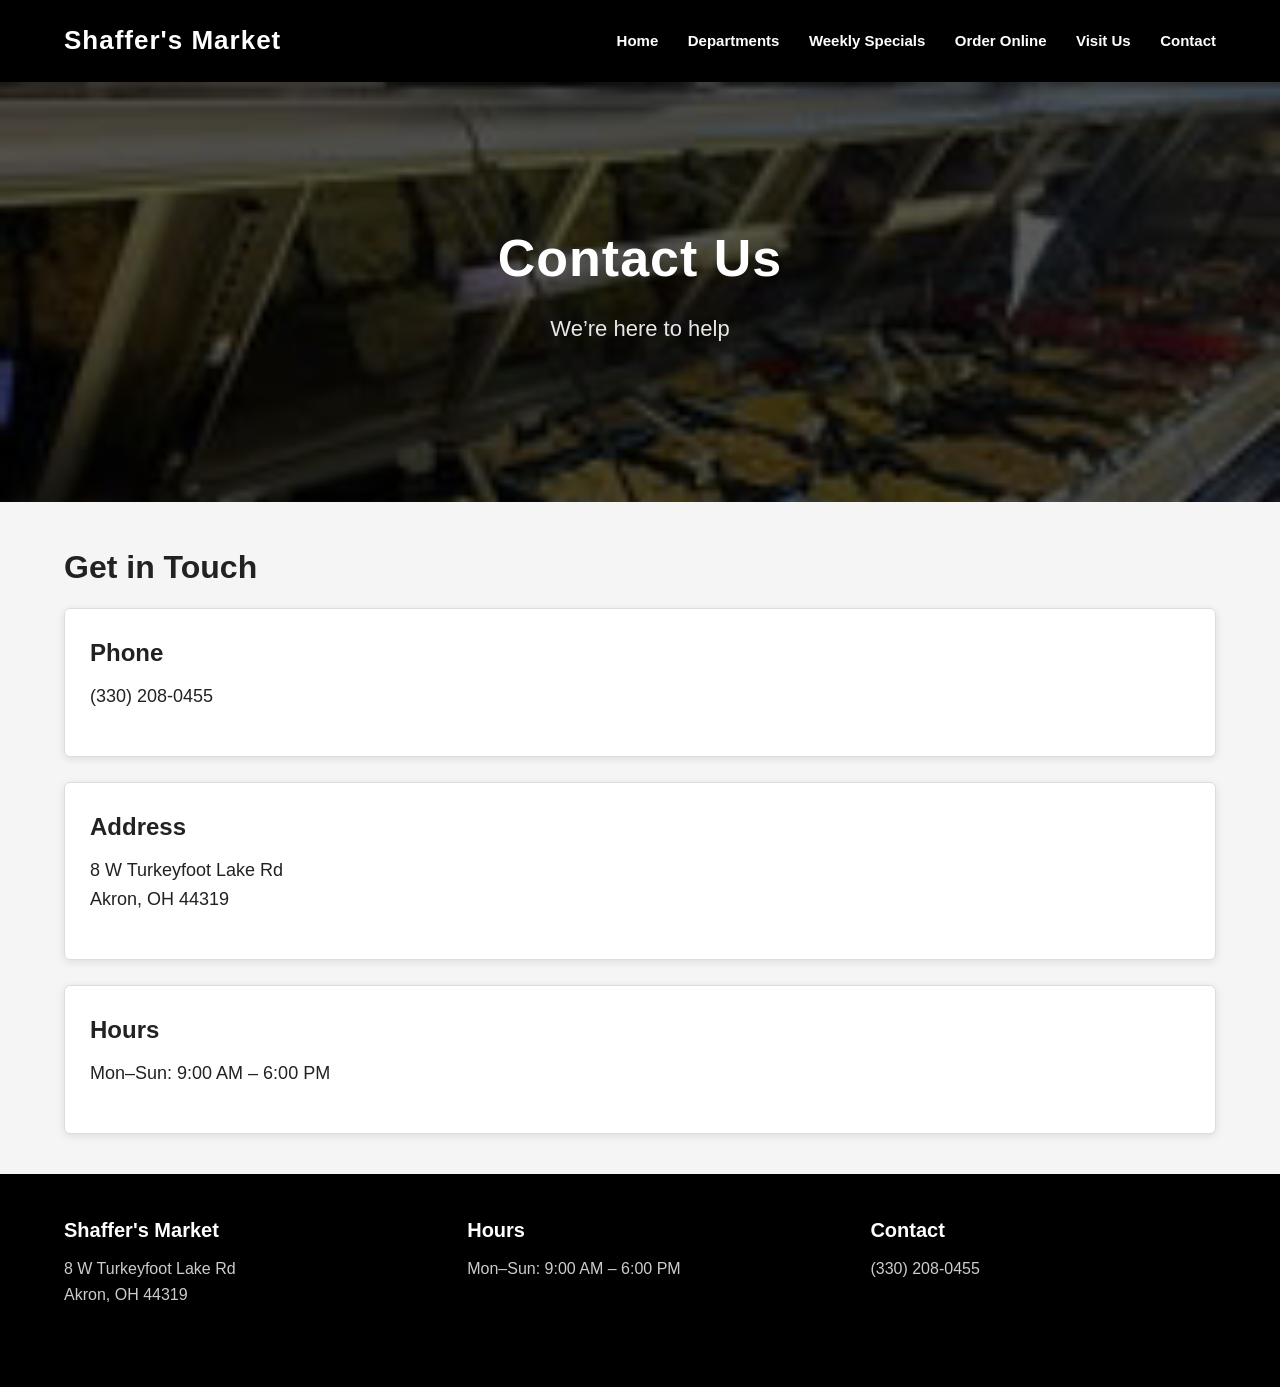
<file: contact.html>
<!DOCTYPE html>
<html>
<head>
  <title>Shaffer's Market - Contact</title>
  <link rel="stylesheet" href="styles.css">
</head>
<body>

<header>
  <div class="header-inner">
    <div class="logo-text">Shaffer's Market</div>
    <nav>
      <a href="index.html">Home</a>
      <a href="departments.html">Departments</a>
      <a href="specials.html">Weekly Specials</a>
      <a href="order.html">Order Online</a>
      <a href="visit.html">Visit Us</a>
      <a href="contact.html">Contact</a>
    </nav>
  </div>
</header>

<div class="hero-banner" style="background-image: url('deli.jpeg');">
  <div class="hero-text">
    <h1>Contact Us</h1>
    <p>We’re here to help</p>
  </div>
</div>

<div class="container">
  <h2>Get in Touch</h2>

  <div class="card">
    <h3>Phone</h3>
    <p>(330) 208-0455</p>
  </div>

  <div class="card">
    <h3>Address</h3>
    <p>8 W Turkeyfoot Lake Rd<br>Akron, OH 44319</p>
  </div>

  <div class="card">
    <h3>Hours</h3>
    <p>Mon–Sun: 9:00 AM – 6:00 PM</p>
  </div>
</div>

<footer>
  <div class="footer-content">
    <div class="footer-section">
      <h4>Shaffer's Market</h4>
      <p>8 W Turkeyfoot Lake Rd<br>Akron, OH 44319</p>
    </div>
    <div class="footer-section">
      <h4>Hours</h4>
      <p>Mon–Sun: 9:00 AM – 6:00 PM</p>
    </div>
    <div class="footer-section">
      <h4>Contact</h4>
      <p>(330) 208-0455</p>
    </div>
  </div>
</footer>

</body>
</html>
</file>
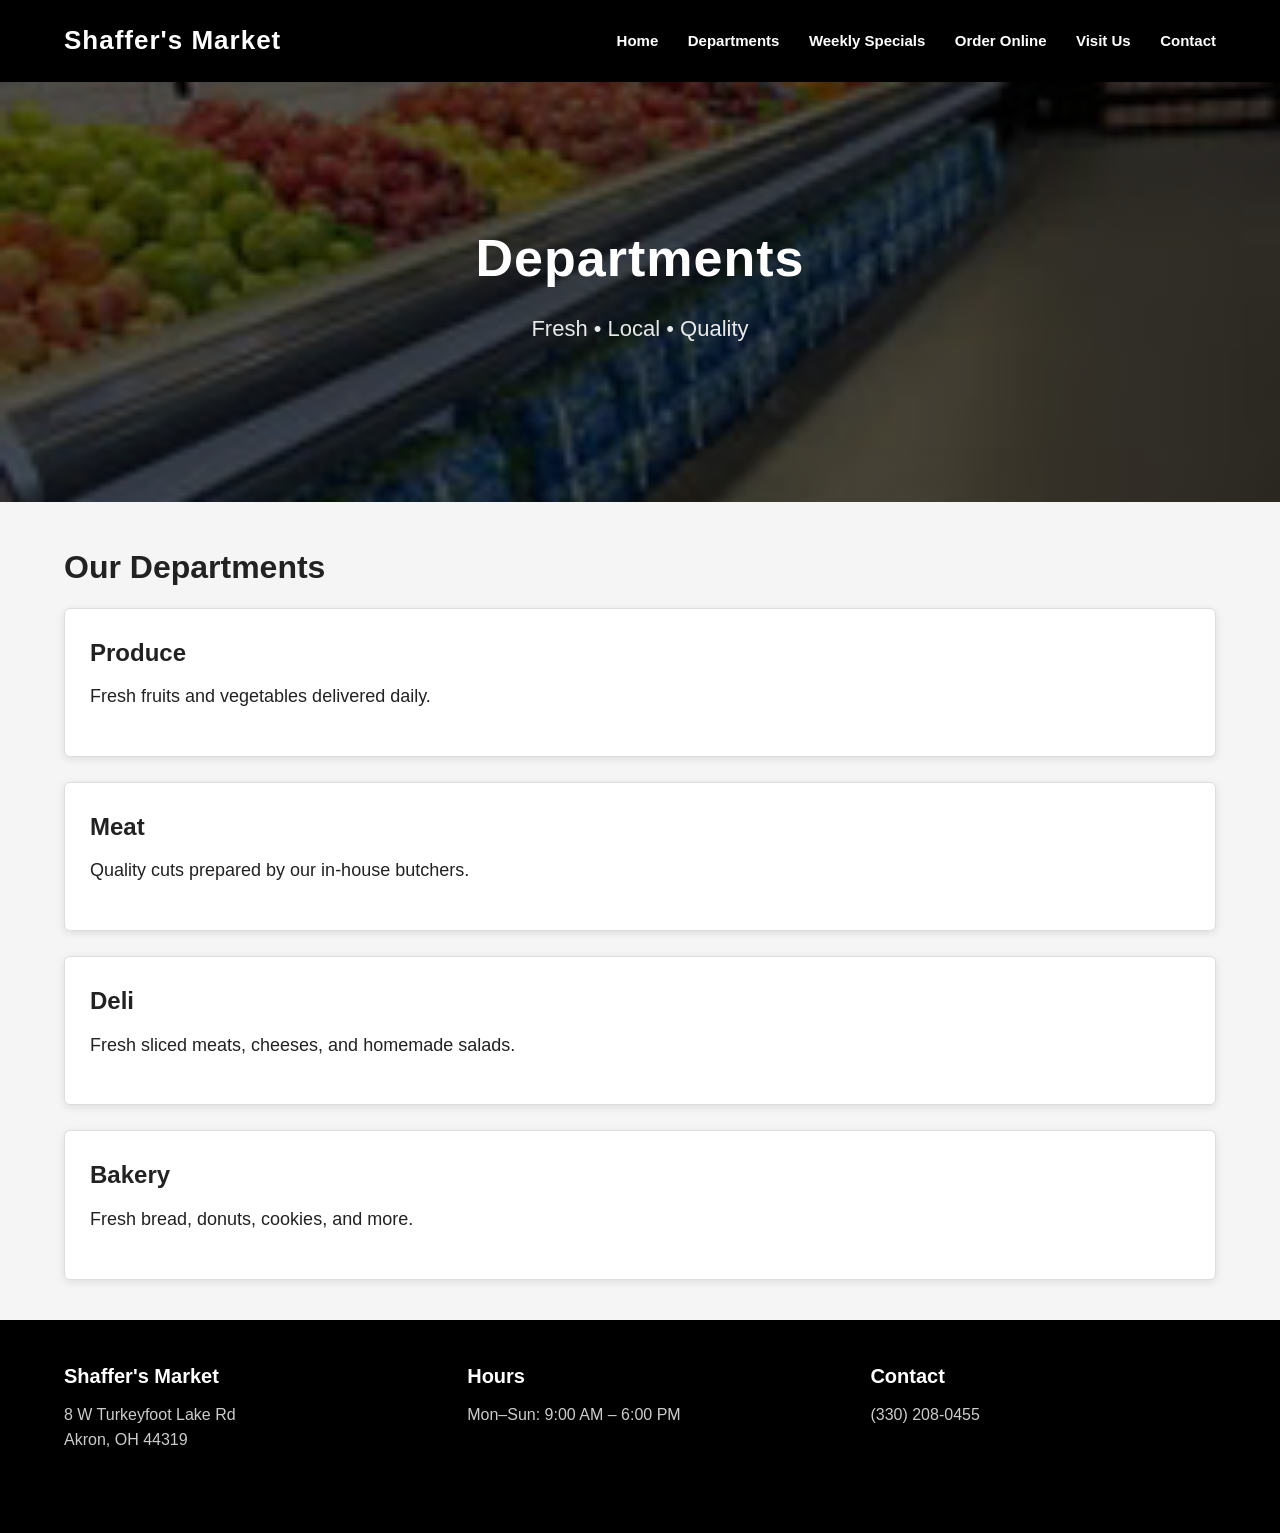
<file: departments.html>
<!DOCTYPE html>
<html>
<head>
  <title>Shaffer's Market - Departments</title>
  <link rel="stylesheet" href="styles.css">
</head>
<body>

<header>
  <div class="header-inner">
    <div class="logo-text">Shaffer's Market</div>
    <nav>
      <a href="index.html">Home</a>
      <a href="departments.html">Departments</a>
      <a href="specials.html">Weekly Specials</a>
      <a href="order.html">Order Online</a>
      <a href="visit.html">Visit Us</a>
      <a href="contact.html">Contact</a>
    </nav>
  </div>
</header>

<div class="hero-banner" style="background-image: url('produce.jpeg');">
  <div class="hero-text">
    <h1>Departments</h1>
    <p>Fresh • Local • Quality</p>
  </div>
</div>

<div class="container">
  <h2>Our Departments</h2>

  <div class="card">
    <h3>Produce</h3>
    <p>Fresh fruits and vegetables delivered daily.</p>
  </div>

  <div class="card">
    <h3>Meat</h3>
    <p>Quality cuts prepared by our in‑house butchers.</p>
  </div>

  <div class="card">
    <h3>Deli</h3>
    <p>Fresh sliced meats, cheeses, and homemade salads.</p>
  </div>

  <div class="card">
    <h3>Bakery</h3>
    <p>Fresh bread, donuts, cookies, and more.</p>
  </div>
</div>

<footer>
  <div class="footer-content">
    <div class="footer-section">
      <h4>Shaffer's Market</h4>
      <p>8 W Turkeyfoot Lake Rd<br>Akron, OH 44319</p>
    </div>
    <div class="footer-section">
      <h4>Hours</h4>
      <p>Mon–Sun: 9:00 AM – 6:00 PM</p>
    </div>
    <div class="footer-section">
      <h4>Contact</h4>
      <p>(330) 208-0455</p>
    </div>
  </div>
</footer>

</body>
</html>
</file>
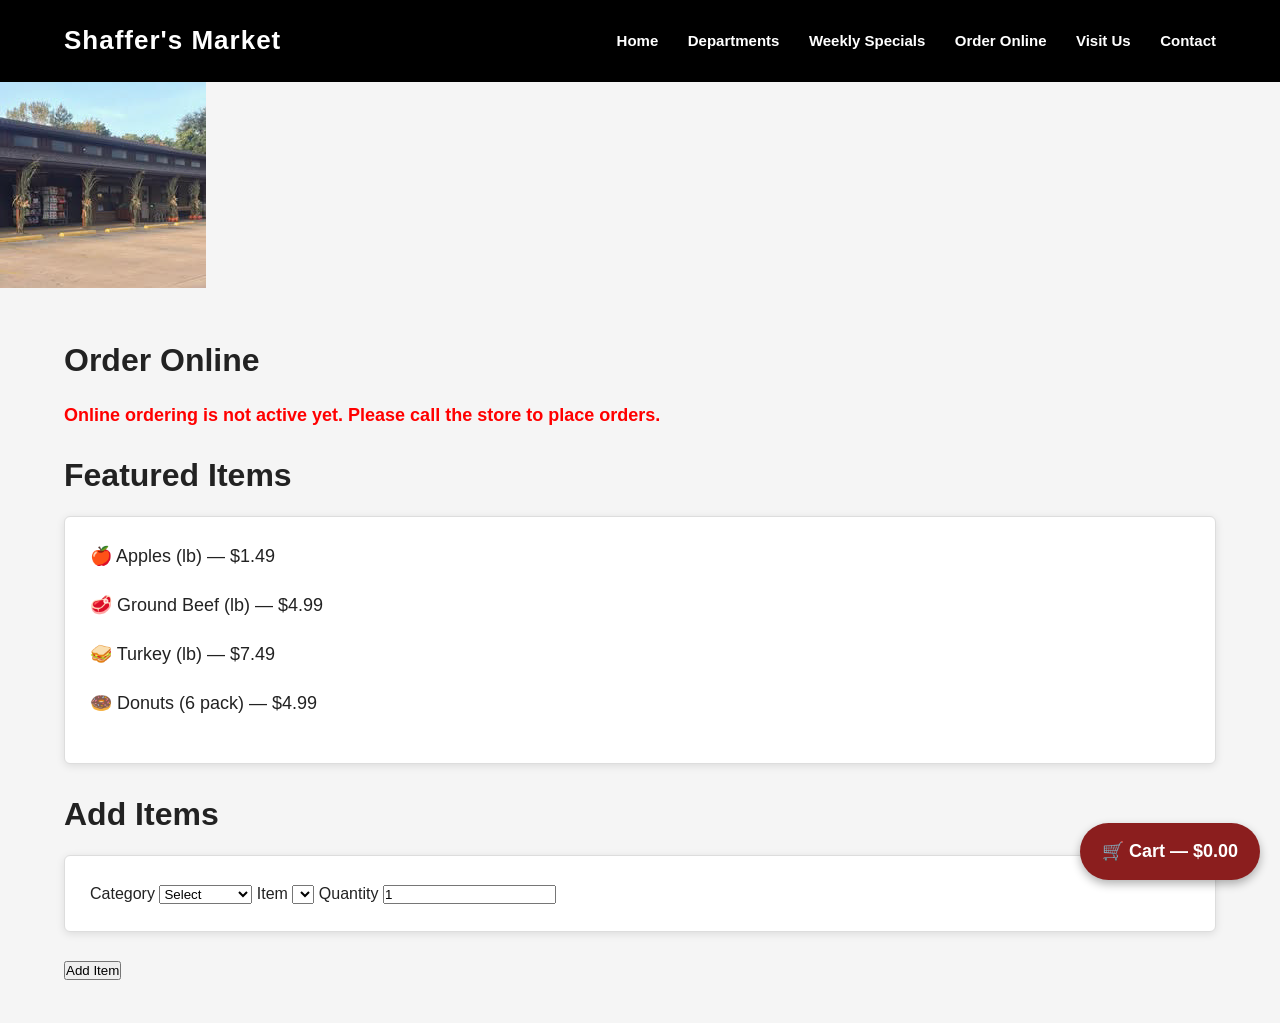
<file: order.html>
<!DOCTYPE html>
<html>
<head>
  <title>Order Online - Shaffer's Market</title>
  <link rel="stylesheet" href="styles.css">

  <style>
    /* Floating Cart Button */
    #cart-button {
      position: fixed;
      bottom: 20px;
      right: 20px;
      background: #8b1e1e;
      color: white;
      padding: 14px 22px;
      border-radius: 40px;
      font-size: 18px;
      font-weight: bold;
      cursor: pointer;
      box-shadow: 0 4px 10px rgba(0,0,0,0.3);
      z-index: 999;
      transition: transform .2s ease;
    }
    #cart-button:hover {
      transform: scale(1.05);
    }

    /* Slide-up Cart Drawer */
    #cart-drawer {
      position: fixed;
      bottom: -100%;
      left: 0;
      width: 100%;
      background: white;
      border-top: 4px solid #8b1e1e;
      padding: 20px;
      box-shadow: 0 -4px 10px rgba(0,0,0,0.3);
      transition: bottom .35s ease;
      z-index: 998;
      max-height: 70%;
      overflow-y: auto;
    }

    #cart-drawer.open {
      bottom: 0;
    }

    .cart-item {
      border-bottom: 1px solid #ddd;
      padding: 10px 0;
      display: flex;
      justify-content: space-between;
    }

    .remove-btn {
      background: #8b1e1e;
      color: white;
      border: none;
      padding: 4px 10px;
      border-radius: 4px;
      cursor: pointer;
    }

    /* Receipt Modal */
    #receipt-modal {
      position: fixed;
      top: 0;
      left: 0;
      width: 100%;
      height: 100%;
      background: rgba(0,0,0,0.6);
      display: none;
      justify-content: center;
      align-items: center;
      z-index: 1000;
    }

    #receipt-box {
      background: white;
      padding: 20px;
      width: 90%;
      max-width: 500px;
      border-radius: 6px;
    }

    #close-receipt {
      background: #8b1e1e;
      color: white;
      padding: 8px 14px;
      border: none;
      border-radius: 4px;
      cursor: pointer;
      margin-top: 10px;
    }
  </style>
</head>
<body>

<header>
  <div class="header-inner">
    <div class="logo-text">Shaffer's Market</div>
    <nav>
      <a href="index.html">Home</a>
      <a href="departments.html">Departments</a>
      <a href="specials.html">Weekly Specials</a>
      <a href="order.html">Order Online</a>
      <a href="visit.html">Visit Us</a>
      <a href="contact.html">Contact</a>
    </nav>
  </div>
</header>

<div class="hero">
  <img src="storefront.jpeg" alt="Storefront">
</div>

<div class="container">
  <h2>Order Online</h2>

  <p style="color:red; font-weight:bold;">
    Online ordering is not active yet. Please call the store to place orders.
  </p>

  <h2>Featured Items</h2>
  <div class="card">
    <p>🍎 Apples (lb) — $1.49</p>
    <p>🥩 Ground Beef (lb) — $4.99</p>
    <p>🥪 Turkey (lb) — $7.49</p>
    <p>🍩 Donuts (6 pack) — $4.99</p>
  </div>

  <h2>Add Items</h2>
  <div id="items-container"></div>
  <button type="button" onclick="addItemRow()">Add Item</button>
</div>

<!-- Floating Cart Button -->
<div id="cart-button" onclick="toggleCart()">🛒 Cart — $0.00</div>

<!-- Slide-up Cart Drawer -->
<div id="cart-drawer">
  <h3>Your Cart</h3>
  <div id="cart-items"></div>

  <p><strong>Subtotal:</strong> <span id="subtotal">$0.00</span></p>
  <p><strong>Tax (6.75%):</strong> <span id="tax">$0.00</span></p>
  <p><strong>Total:</strong> <span id="total">$0.00</span></p>

  <button onclick="openReceipt()">Print Receipt</button>
</div>

<!-- Receipt Modal -->
<div id="receipt-modal">
  <div id="receipt-box">
    <h3>Receipt</h3>
    <div id="receipt-content"></div>
    <button id="close-receipt" onclick="closeReceipt()">Close</button>
  </div>
</div>

<script>
  const TAX_RATE = 0.0675;

  const menu = {
    "🍎 Produce": {
      "Bananas (lb)": 0.79,
      "Apples (lb)": 1.49,
      "Lettuce": 1.29,
      "Tomatoes (lb)": 1.99
    },
    "🥩 Meat": {
      "Ground Beef (lb)": 4.99,
      "Chicken Breast (lb)": 3.49,
      "Pork Chops (lb)": 3.99,
      "Steaks (lb)": 9.99
    },
    "🥪 Deli": {
      "Ham (lb)": 6.99,
      "Turkey (lb)": 7.49,
      "Swiss Cheese (lb)": 5.99,
      "Potato Salad (lb)": 3.49
    },
    "🍩 Bakery": {
      "Donuts (6 pack)": 4.99,
      "Bread Loaf": 2.49,
      "Cookies (dozen)": 3.99
    }
  };

  function toggleCart() {
    document.getElementById("cart-drawer").classList.toggle("open");
  }

  function addItemRow() {
    const container = document.getElementById("items-container");
    const row = document.createElement("div");
    row.className = "card item-row";

    row.innerHTML = `
      <label>Category</label>
      <select class="category-select" onchange="updateItems(this)">
        <option value="">Select</option>
        ${Object.keys(menu).map(cat => `<option>${cat}</option>`).join("")}
      </select>

      <label>Item</label>
      <select class="item-select" onchange="updateCart()"></select>

      <label>Quantity</label>
      <input type="number" class="qty-input" min="1" value="1" oninput="updateCart()">
    `;

    container.appendChild(row);
  }

  function updateItems(sel) {
    const category = sel.value;
    const itemSel = sel.parentElement.querySelector(".item-select");

    itemSel.innerHTML = "";

    if (!menu[category]) return;

    Object.keys(menu[category]).forEach(item => {
      const opt = document.createElement("option");
      opt.textContent = item;
      itemSel.appendChild(opt);
    });

    updateCart();
  }

  function updateCart() {
    let subtotal = 0;
    const cart = document.getElementById("cart-items");
    cart.innerHTML = "";

    document.querySelectorAll(".item-row").forEach((row, index) => {
      const category = row.querySelector(".category-select").value;
      const item = row.querySelector(".item-select").value;
      const qty = parseFloat(row.querySelector(".qty-input").value) || 0;

      if (menu[category] && menu[category][item]) {
        const price = menu[category][item];
        const lineTotal = price * qty;
        subtotal += lineTotal;

        const div = document.createElement("div");
        div.className = "cart-item";
        div.innerHTML = `
          <span>${item} (${qty})</span>
          <span>$${lineTotal.toFixed(2)}</span>
          <button class="remove-btn" onclick="removeItem(${index})">X</button>
        `;
        cart.appendChild(div);
      }
    });

    const tax = subtotal * TAX_RATE;
    const total = subtotal + tax;

    document.getElementById("subtotal").textContent = "$" + subtotal.toFixed(2);
    document.getElementById("tax").textContent = "$" + tax.toFixed(2);
    document.getElementById("total").textContent = "$" + total.toFixed(2);

    document.getElementById("cart-button").textContent = `🛒 Cart — $${total.toFixed(2)}`;
  }

  function removeItem(index) {
    const rows = document.querySelectorAll(".item-row");
    rows[index].remove();
    updateCart();
  }

  function openReceipt() {
    const receipt = document.getElementById("receipt-content");
    receipt.innerHTML = document.getElementById("cart-drawer").innerHTML;
    document.getElementById("receipt-modal").style.display = "flex";
  }

  function closeReceipt() {
    document.getElementById("receipt-modal").style.display = "none";
  }

  window.onload = addItemRow;
</script>

</body>
</html>
</file>
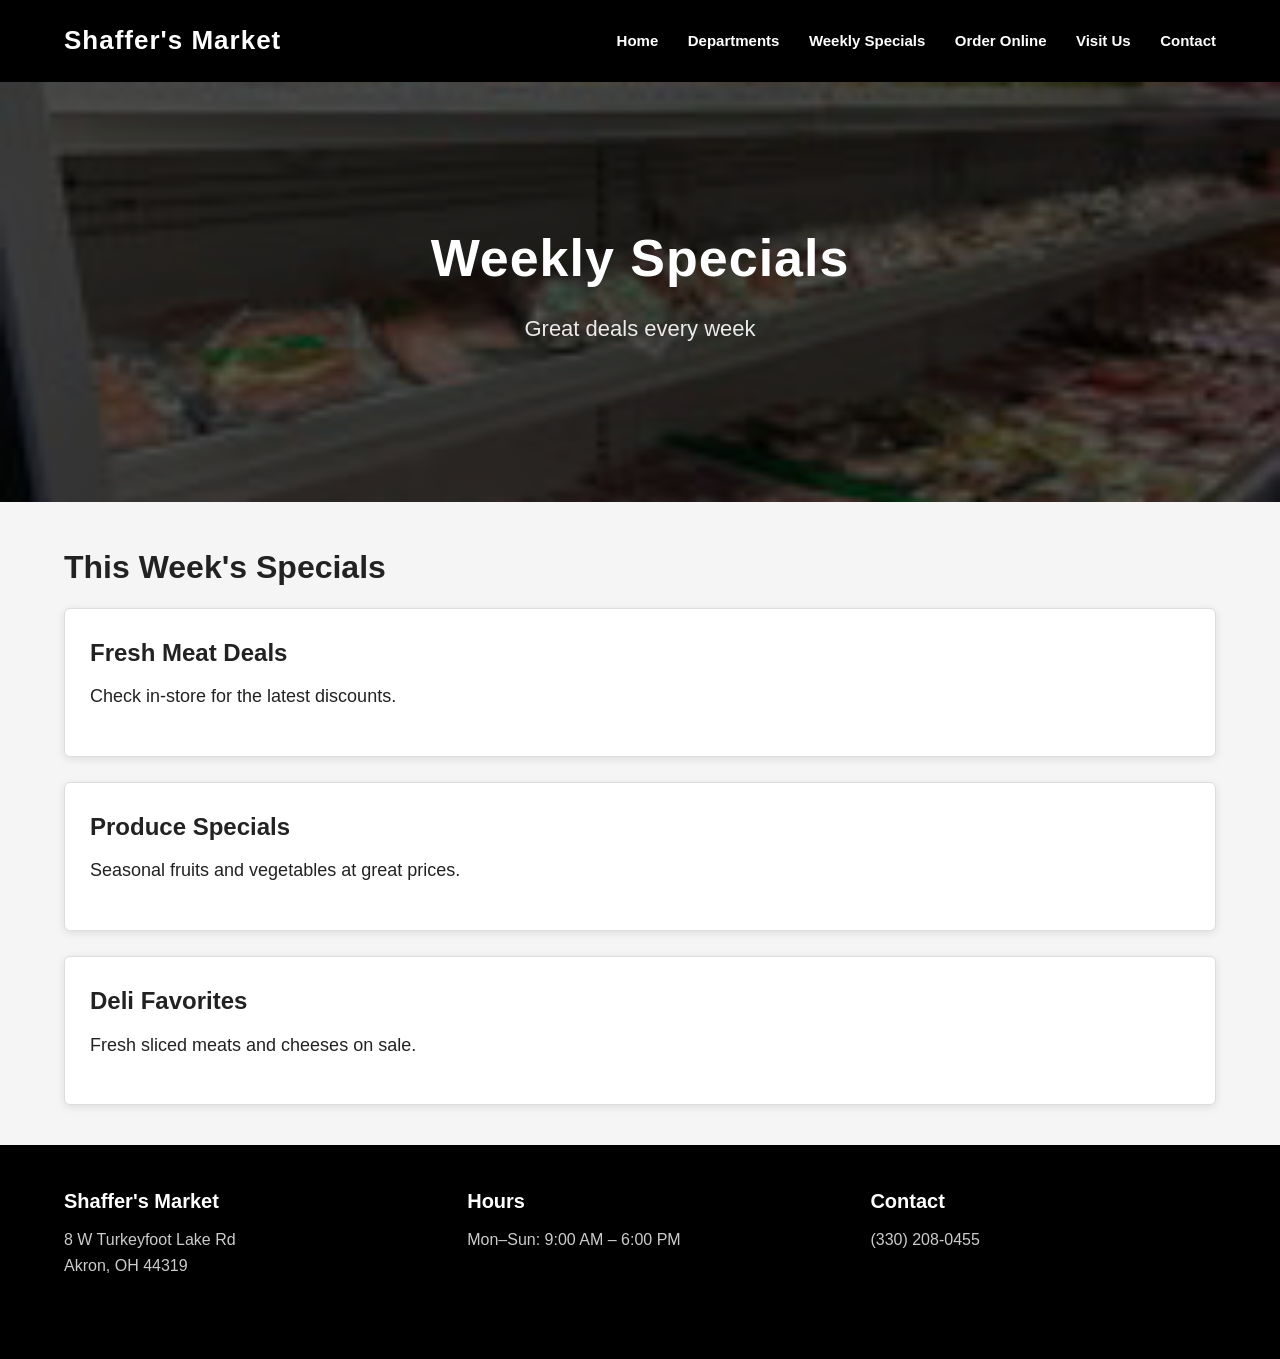
<file: specials.html>
<!DOCTYPE html>
<html>
<head>
  <title>Shaffer's Market - Weekly Specials</title>
  <link rel="stylesheet" href="styles.css">
</head>
<body>

<header>
  <div class="header-inner">
    <div class="logo-text">Shaffer's Market</div>
    <nav>
      <a href="index.html">Home</a>
      <a href="departments.html">Departments</a>
      <a href="specials.html">Weekly Specials</a>
      <a href="order.html">Order Online</a>
      <a href="visit.html">Visit Us</a>
      <a href="contact.html">Contact</a>
    </nav>
  </div>
</header>

<div class="hero-banner" style="background-image: url('meat.jpeg');">
  <div class="hero-text">
    <h1>Weekly Specials</h1>
    <p>Great deals every week</p>
  </div>
</div>

<div class="container">
  <h2>This Week's Specials</h2>

  <div class="card">
    <h3>Fresh Meat Deals</h3>
    <p>Check in‑store for the latest discounts.</p>
  </div>

  <div class="card">
    <h3>Produce Specials</h3>
    <p>Seasonal fruits and vegetables at great prices.</p>
  </div>

  <div class="card">
    <h3>Deli Favorites</h3>
    <p>Fresh sliced meats and cheeses on sale.</p>
  </div>
</div>

<footer>
  <div class="footer-content">
    <div class="footer-section">
      <h4>Shaffer's Market</h4>
      <p>8 W Turkeyfoot Lake Rd<br>Akron, OH 44319</p>
    </div>
    <div class="footer-section">
      <h4>Hours</h4>
      <p>Mon–Sun: 9:00 AM – 6:00 PM</p>
    </div>
    <div class="footer-section">
      <h4>Contact</h4>
      <p>(330) 208-0455</p>
    </div>
  </div>
</footer>

</body>
</html>
</file>
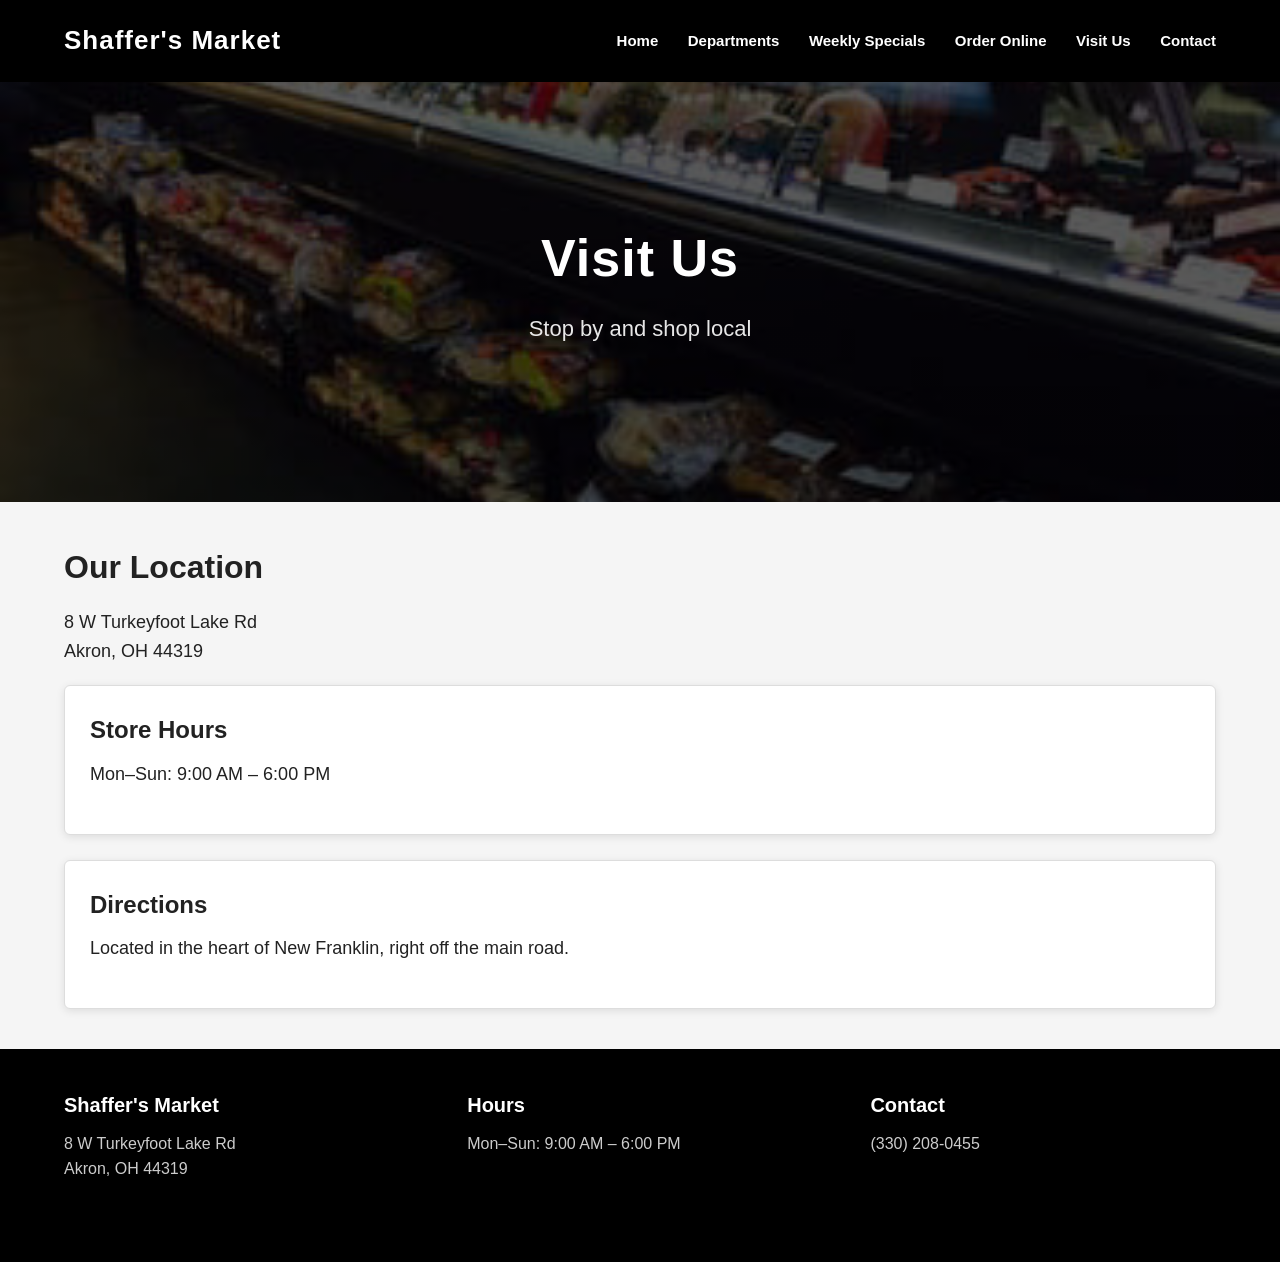
<file: visit.html>
<!DOCTYPE html>
<html>
<head>
  <title>Shaffer's Market - Visit Us</title>
  <link rel="stylesheet" href="styles.css">
</head>
<body>

<header>
  <div class="header-inner">
    <div class="logo-text">Shaffer's Market</div>
    <nav>
      <a href="index.html">Home</a>
      <a href="departments.html">Departments</a>
      <a href="specials.html">Weekly Specials</a>
      <a href="order.html">Order Online</a>
      <a href="visit.html">Visit Us</a>
      <a href="contact.html">Contact</a>
    </nav>
  </div>
</header>

<div class="hero-banner" style="background-image: url('checkout.jpeg');">
  <div class="hero-text">
    <h1>Visit Us</h1>
    <p>Stop by and shop local</p>
  </div>
</div>

<div class="container">
  <h2>Our Location</h2>
  <p>8 W Turkeyfoot Lake Rd<br>Akron, OH 44319</p>

  <div class="card">
    <h3>Store Hours</h3>
    <p>Mon–Sun: 9:00 AM – 6:00 PM</p>
  </div>

  <div class="card">
    <h3>Directions</h3>
    <p>Located in the heart of New Franklin, right off the main road.</p>
  </div>
</div>

<footer>
  <div class="footer-content">
    <div class="footer-section">
      <h4>Shaffer's Market</h4>
      <p>8 W Turkeyfoot Lake Rd<br>Akron, OH 44319</p>
    </div>
    <div class="footer-section">
      <h4>Hours</h4>
      <p>Mon–Sun: 9:00 AM – 6:00 PM</p>
    </div>
    <div class="footer-section">
      <h4>Contact</h4>
      <p>(330) 208-0455</p>
    </div>
  </div>
</footer>

</body>
</html>
</file>
<file: styles.css>
/* GLOBAL RESET */
* {
  margin: 0;
  padding: 0;
  box-sizing: border-box;
}

body {
  font-family: Arial, sans-serif;
  background: #f5f5f5;
  color: #222;
  line-height: 1.6;
}

/* HEADER */
header {
  background: #000;
  padding: 20px 0;
  color: white;
  position: sticky;
  top: 0;
  z-index: 100;
}

.header-inner {
  width: 90%;
  margin: auto;
  display: flex;
  justify-content: space-between;
  align-items: center;
}

.logo-text {
  font-size: 26px;
  font-weight: bold;
  letter-spacing: 1px;
}

nav a {
  color: white;
  margin-left: 25px;
  text-decoration: none;
  font-weight: bold;
  font-size: 15px;
  transition: opacity .2s ease;
}

nav a:hover {
  opacity: 0.6;
}

/* HERO BACKGROUND BANNER (RCA STYLE) */
.hero-banner {
  width: 100%;
  height: 420px;
  background-size: cover;
  background-position: center;
  background-repeat: no-repeat;
  position: relative;
  display: flex;
  align-items: center;
  justify-content: center;
}

/* Dark fade overlay */
.hero-banner::before {
  content: "";
  position: absolute;
  top: 0;
  left: 0;
  width: 100%;
  height: 100%;
  background: linear-gradient(
    rgba(0,0,0,0.65),
    rgba(0,0,0,0.65)
  );
  z-index: 1;
}

/* Text on top */
.hero-text {
  position: relative;
  color: white;
  text-align: center;
  z-index: 2;
  padding: 0 20px;
}

.hero-text h1 {
  font-size: 52px;
  font-weight: bold;
  letter-spacing: 1px;
}

.hero-text p {
  font-size: 22px;
  margin-top: 10px;
  opacity: 0.9;
}

/* CONTENT */
.container {
  width: 90%;
  margin: 40px auto;
}

h2 {
  font-size: 32px;
  margin-bottom: 15px;
}

p {
  font-size: 18px;
  margin-bottom: 20px;
}

/* INLINE IMAGES */
.inline-img {
  width: 100%;
  max-width: 900px;
  display: block;
  margin: 20px auto;
  border-radius: 6px;
  box-shadow: 0 4px 12px rgba(0,0,0,0.15);
}

/* CARDS */
.card {
  background: white;
  padding: 25px;
  border-radius: 6px;
  margin-bottom: 25px;
  border: 1px solid #ddd;
  box-shadow: 0 2px 8px rgba(0,0,0,0.1);
}

.card h3 {
  margin-bottom: 10px;
  font-size: 24px;
}

/* FOOTER */
footer {
  background: #000;
  color: white;
  padding: 40px 0;
  margin-top: 40px;
}

.footer-content {
  width: 90%;
  margin: auto;
  display: flex;
  justify-content: space-between;
  flex-wrap: wrap;
}

.footer-section {
  width: 30%;
  min-width: 200px;
  margin-bottom: 20px;
}

.footer-section h4 {
  font-size: 20px;
  margin-bottom: 10px;
}

.footer-section p {
  font-size: 16px;
  opacity: 0.8;
}

/* IMAGE SHARPENING */
img {
  image-rendering: crisp-edges;
  image-rendering: -webkit-optimize-contrast;
}

/* MOBILE */
@media (max-width: 768px) {
  .hero-banner {
    height: 300px;
  }

  .hero-text h1 {
    font-size: 36px;
  }

  .hero-text p {
    font-size: 18px;
  }

  nav a {
    margin-left: 12px;
    font-size: 14px;
  }

  .footer-content {
    flex-direction: column;
  }

  .footer-section {
    width: 100%;
  }
}
</file>
